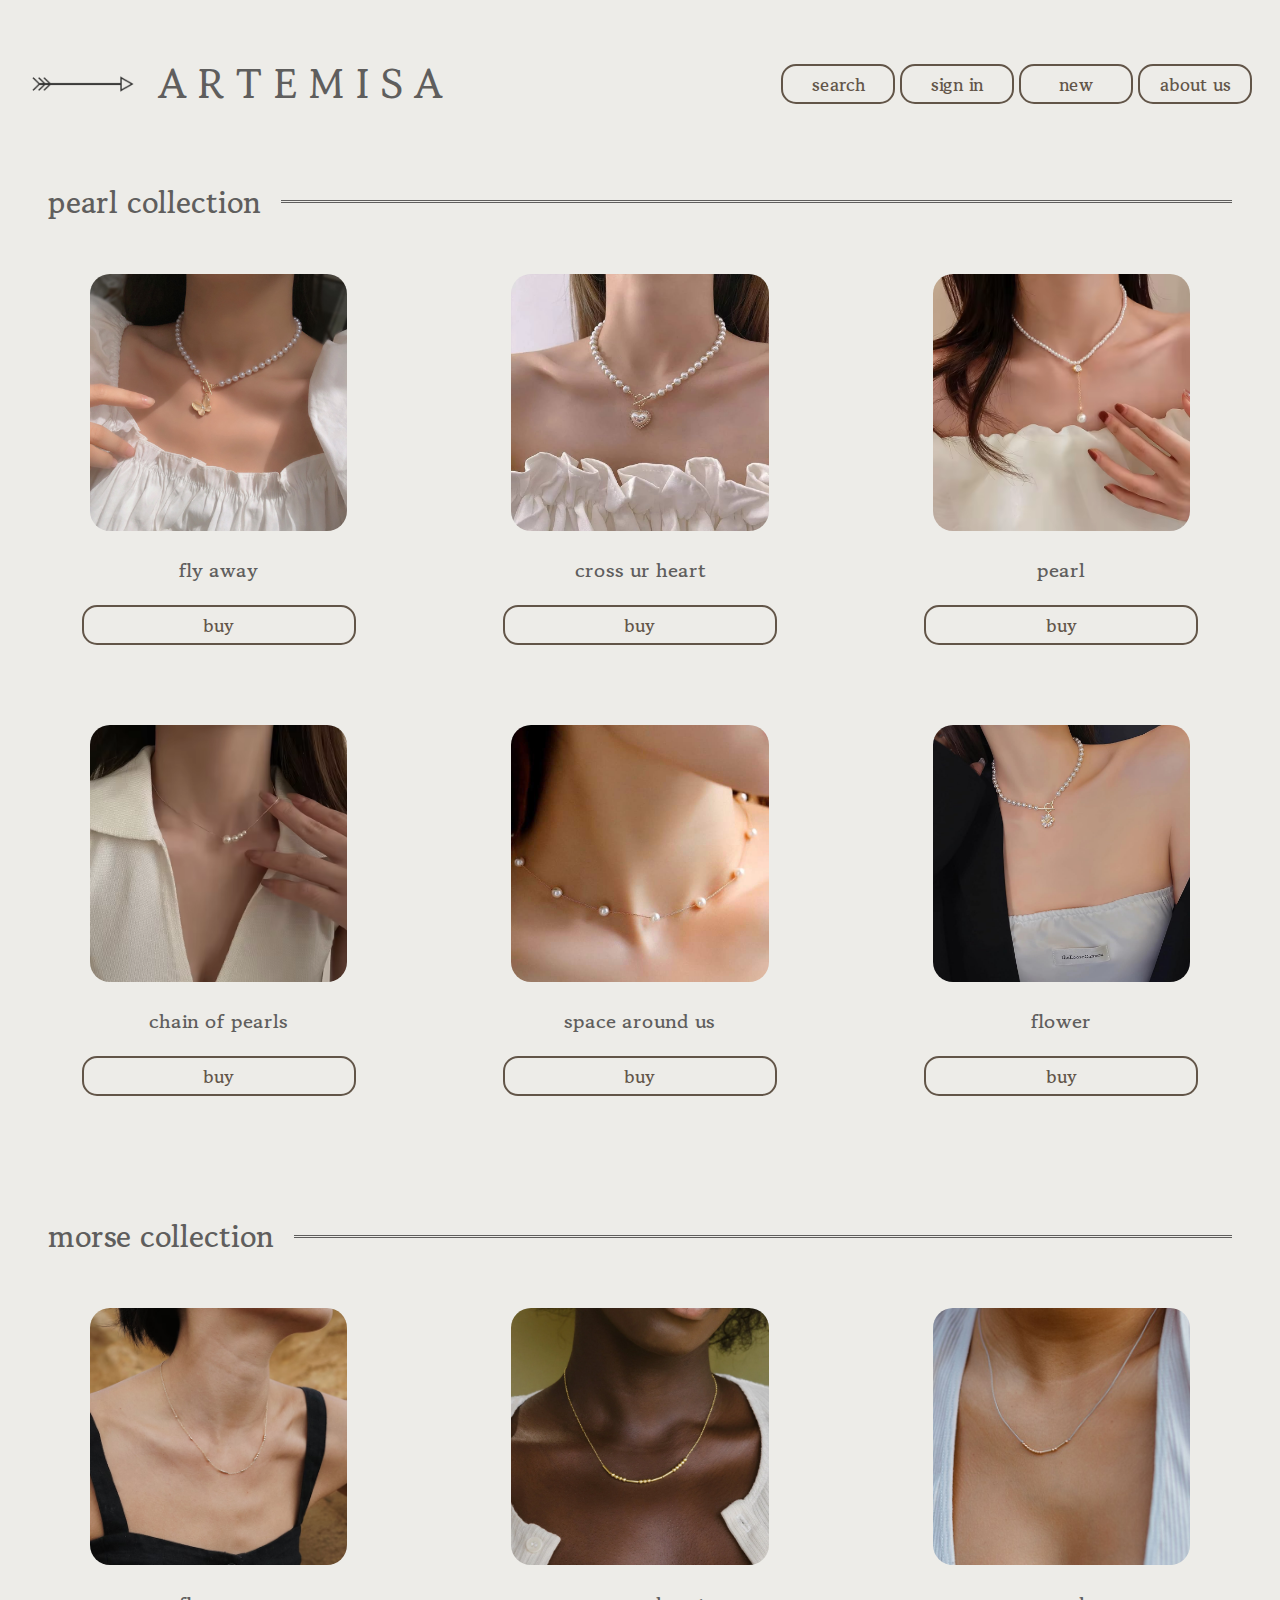
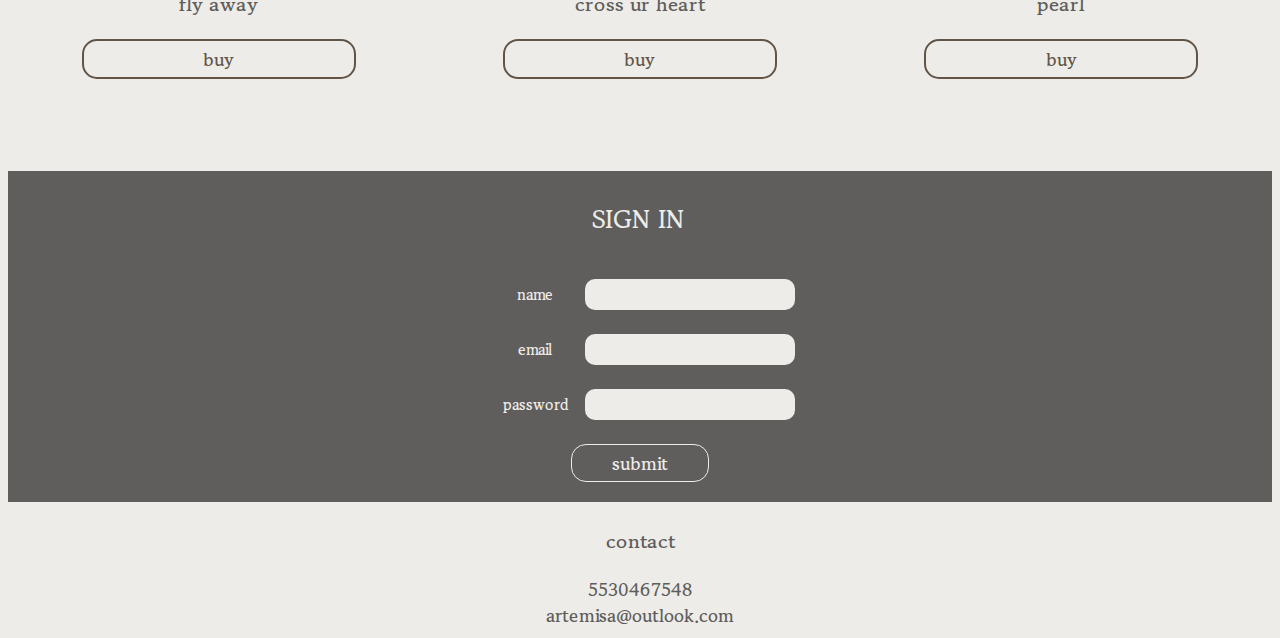
<file: index.html>
<!DOCTYPE html>
<html lang="en">
<head>
    <meta charset="UTF-8">
    <meta http-equiv="X-UA-Compatible" content="IE=edge"> 
    <meta name="viewport" content="width=device-width, initial-scale=1.0">
    <link rel="preconnect" href="https://fonts.googleapis.com">
    <link rel="preconnect" href="https://fonts.gstatic.com" crossorigin>
    <link href="https://fonts.googleapis.com/css2?family=Gowun+Batang:wght@400;700&display=swap" rel="stylesheet">
    <link  rel="stylesheet" href="CSS/styles.css">
    <title>artemisa</title>
</head>
<body>
   <header class="grid-contenedor">

        <article class="contenedor-a">
            <img src="CSS/img/FLECHA.webp">
            <h1>A R T E M I S A</h1>
        </article>
        

        <article class="contenedor-c">
                <a href="https://taylor.lnk.to/TTPD-theanthology">search</a>
                <a href="https://taylor.lnk.to/TTPD-theanthology">sign in</a>
                <a href="https://www.taylorswift.com/">new</a>
                <a href="bootstrap.html/bootstrap.html">about us</a>
        </article>
    

    </header>

    <main >
        
        <article class="titulo">
            <h1>pearl collection</h1>
            <span class="linea"></span>
        </article>

    
        <article class="contenedor-100">
    
            <div class="contenedor-1">
                <img src="CSS/img/Collar1.jfif">
                <p>fly away</p>
                <a href="https://store.taylorswift.com/">buy</a>
            </div>

            <div class="contenedor-2">
                <img src="CSS/img/Collar2.jpg">
                <p>cross ur heart</p>
                <a href="https://store.taylorswift.com/">buy</a>
            </div>

            <div class="contenedor-3">
                <img src="CSS/img/Collar3.avif">
                <p>pearl</p>
                <a href="https://store.taylorswift.com/">buy</a>
            </div>

            <div class="contenedor-4">
                <img src="CSS/img/Collar4.avif">
                <p>chain of pearls</p>
                <a href="https://store.taylorswift.com/">buy</a>
            </div>

            <div class="contenedor-5">
                <img src="CSS/img/Collar5.jpg">
                <p>space around us</p>
                <a href="https://store.taylorswift.com/">buy</a>
            </div>

            <div class="contenedor-6">
                <img src="CSS/img/Collar6.jpg">
                <p>flower</p>
                <a href="https://store.taylorswift.com/">buy</a>
            </div>

        </article>  

<br>
<br>

        <article class="titulo-2">
            <h1>morse collection</h1>
            <span class="linea"></span>
        </article>


        <article class="contenedor-150">
    
            <div class="contenedor-7">
                <img src="CSS/img/MORSE1.avif">
                <p>fly away</p>
                <a href="https://store.taylorswift.com/">buy</a>
            </div>

            <div class="contenedor-8">
                <img src="CSS/img/MORSE2.webp">
                <p>cross ur heart</p>
                <a href="https://store.taylorswift.com/">buy</a>
            </div>

            <div class="contenedor-9">
                <img src="CSS/img/MORSE3.jpg">
                <p>pearl</p>
                <a href="https://store.taylorswift.com/">buy</a>
            </div>

        </article>
        
    </main>

    <footer>

        <article class="registro">
            <h5>SIGN IN</h5>
                
            <form class="contenedor-200">
                <div>
                    <label for="name">name</label>
                    <input type="text" id="name" name="name">
                </div>

                <br>

                <div>
                    <label for="email">email</label>
                    <input type="email" id="email" name="email">
                </div>

                <br>

                <div>
                    <label for="password">password</label>
                    <input type="password" id="password" name="password">
                </div>

                <br>

                <div>
                   <button class="contenedor-final">submit</button>
                </div>
                
            </form>
            
            <div class="contacto">
                <h3>contact</h3>
                    <a href="tel:5530467548">5530467548</a>
                    <a href="mailto:artemisa@outlook.com">artemisa@outlook.com</a>
            </div>

        </article>
    
    </footer>

<br>
<br>
    
</body>
</html>
</file>
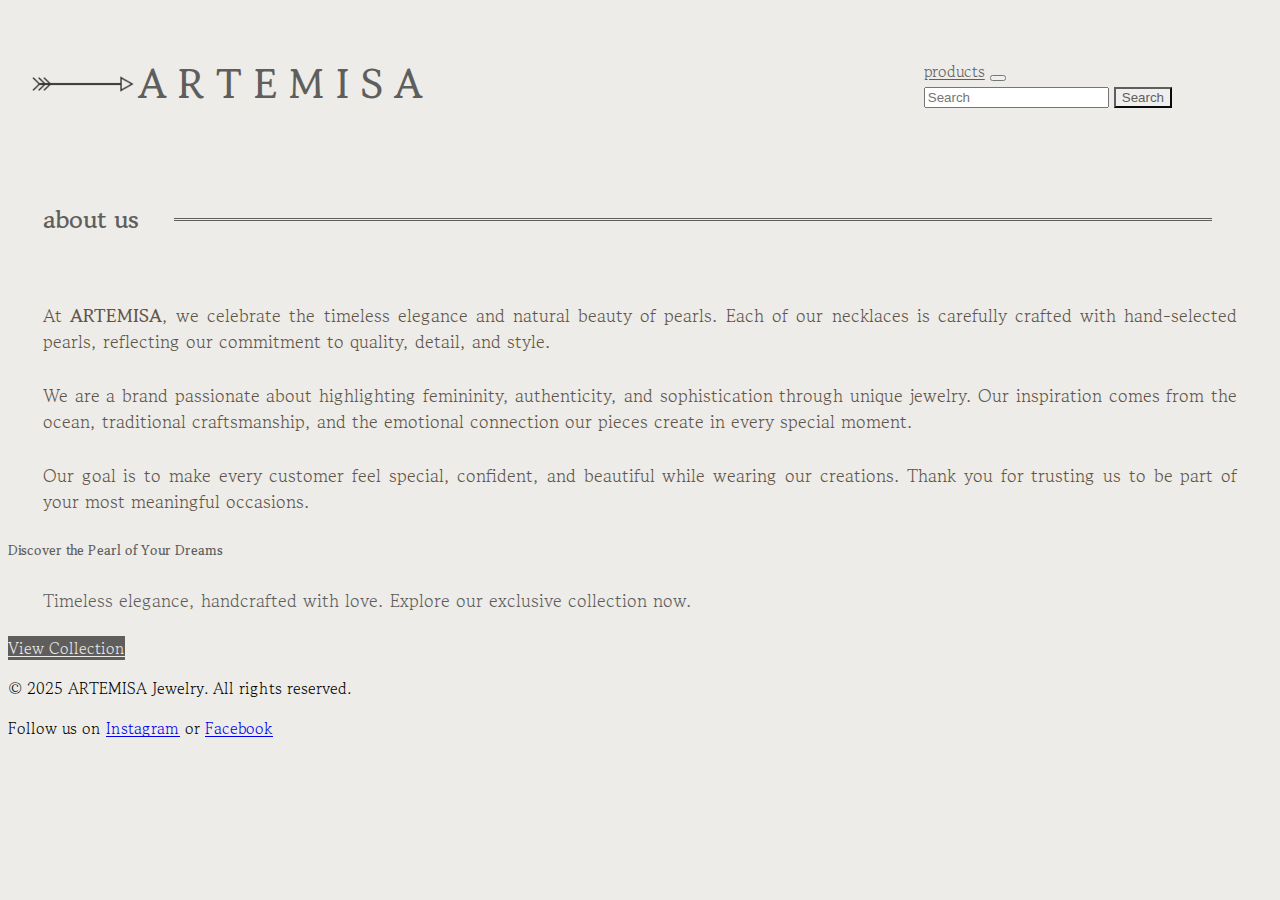
<file: bootstrap.html/bootstrap.html>
<!DOCTYPE html>
<html lang="en">
<head>
    <meta charset="UTF-8">
    <meta http-equiv="X-UA-Compatible" content="IE=edge"> 
    <meta name="viewport" content="width=device-width, initial-scale=1.0">
    <link rel="preconnect" href="https://fonts.googleapis.com">
    <link rel="preconnect" href="https://fonts.gstatic.com" crossorigin>
    <link href="https://fonts.googleapis.com/css2?family=Gowun+Batang:wght@400;700&display=swap" rel="stylesheet">
    <link href="https://cdn.jsdelivr.net/npm/bootstrap@5.3.6/dist/css/bootstrap.min.css" rel="stylesheet" integrity="sha384-4Q6Gf2aSP4eDXB8Miphtr37CMZZQ5oXLH2yaXMJ2w8e2ZtHTl7GptT4jmndRuHDT" crossorigin="anonymous"/>
    <link  rel="stylesheet" href="styles/styles.css">
    <title>bootstrap</title>
</head>
<body>

    <header class="grid-contenedor">
        <article class="contenedor_1">
            <img src="styles/img/FLECHA.webp">
            <h1>A R T E M I S A</h1>
        </article>

        <article class="contenedor_2">
            <nav class="navbar navbar-expand-lg bg-body-tertiary">
                <div class="container-fluid">
                    <a class="navbar-brand" href="#">products</a>
                    <button class="navbar-toggler" type="button" data-bs-toggle="collapse" data-bs-target="#navbarSupportedContent">
                        <span class="navbar-toggler-icon"></span>
                    </button>
                        <div class="collapse navbar-collapse" id="navbarSupportedContent">
                            <form class="d-flex ms-auto" role="search">
                                <input class="form-control me-2" type="search" placeholder="Search" aria-label="Search"/>
                                <button class="btn btn-outline-success" type="submit">Search</button>
                            </form>
                        </div>
                </div>
            </nav>
    </article>
    </header>

    <main >
        <article>
            <div class="titulo">
                <h1>about us</h1>
                <span class="linea"></span>
            </div>
            <div>
                <p>
                At <strong>ARTEMISA</strong>, we celebrate the timeless elegance and natural beauty of pearls. 
                Each of our necklaces is carefully crafted with hand-selected pearls, 
                reflecting our commitment to quality, detail, and style.
                </p>
                <p>
                We are a brand passionate about highlighting femininity, authenticity, and sophistication 
                through unique jewelry. Our inspiration comes from the ocean, traditional craftsmanship, 
                and the emotional connection our pieces create in every special moment.
                </p>
                <p>
                Our goal is to make every customer feel special, confident, and beautiful while wearing our creations.
                Thank you for trusting us to be part of your most meaningful occasions.
                </p>
            </div>
        </article>
    
        <section class="my-5">
            <div class="card text-center">
                <div class="card-body">
                    <h5 class="card-title">Discover the Pearl of Your Dreams</h5>
                    <p class="card-text">Timeless elegance, handcrafted with love. Explore our exclusive collection now.</p>
                    <a href="../index.html" class="btn btn-primary">View Collection</a>
                </div>
            </div>
        </section>
    </main>

    <footer class="bg-dark text-white text-center py-4 mt-5">
        <div class="container">
            <p class="mb-1">© 2025 ARTEMISA Jewelry. All rights reserved.</p>
            <p class="mb-0">Follow us on 
            <a href="#" class="text-white text-decoration-underline">Instagram</a> or 
            <a href="#" class="text-white text-decoration-underline">Facebook</a>
            </p>
        </div>
    </footer>

</body>
</file>
<file: CSS/styles.css>
main .contenedor-150 a:hover, main .contenedor-100 a:hover, body header.grid-contenedor article.contenedor-c a:hover {
  background-color: #5f5e5d;
  color: #edece8;
}

body {
  background-color: #edece8;
  font-family: "Gowun Batang", serif;
  font-weight: 400;
  font-weight: normal;
}
body header.grid-contenedor {
  display: flex;
  box-sizing: border-box;
  flex-direction: row;
  justify-content: space-between;
  align-items: center;
  padding: 20px;
}
@media (max-width: 800px) {
  body header.grid-contenedor {
    display: flex;
    flex-direction: column;
    width: 80%;
    justify-content: center;
    align-items: center;
  }
}
body header.grid-contenedor article.contenedor-a {
  display: flex;
  align-items: center;
  flex-direction: row;
  gap: 20px;
}
body header.grid-contenedor article.contenedor-a img {
  width: 110px;
  opacity: 0.8;
}
body header.grid-contenedor article.contenedor-a h1 {
  font-size: 40px;
  color: #5f5e5d;
}
body header.grid-contenedor article.contenedor-c {
  display: flex;
  flex-direction: row;
  gap: 5px;
}
@media (max-width: 800px) {
  body header.grid-contenedor article.contenedor-c {
    display: flex;
    flex-direction: column;
    width: 80%;
    justify-content: center;
  }
}
body header.grid-contenedor article.contenedor-c a {
  display: flex;
  justify-content: center;
  color: #625548;
  text-decoration: none;
  text-align: center;
  font-size: 18px;
  border: #625548 solid 2px;
  border-radius: 15px;
  padding: 5px 15px 5px 15px;
  font-weight: bold;
  transition: 0.4s;
  width: 80px;
}
main .titulo {
  display: flex;
  justify-content: flex-start;
  align-items: center;
  padding-left: 40px;
  gap: 20px;
  font-size: 15px;
  color: #5f5e5d;
}
main .titulo .linea {
  flex: 1;
  height: 0px;
  border-top: 3px double #5f5e5d;
  margin-right: 40px;
}
main .contenedor-100 {
  display: grid;
  grid-template-columns: 1fr 1fr 1fr;
  grid-template-rows: auto;
  text-align: center;
  justify-content: center;
  justify-items: center;
}
@media (max-width: 800px) {
  main .contenedor-100 {
    display: flex;
    flex-direction: column;
    width: 80%;
    justify-content: center;
  }
}
main .contenedor-100 .contenedor-1 {
  padding: 10px 10px 30px 10px;
  margin: 20px 40px 20px 40px;
  justify-items: center;
  overflow: hidden;
  grid-column: 1/2;
  grid-row: 1/2;
}
main .contenedor-100 .contenedor-2 {
  padding: 10px 10px 30px 10px;
  margin: 20px 40px 20px 40px;
  justify-items: center;
  overflow: hidden;
  grid-column: 2/3;
  grid-row: 1/2;
}
main .contenedor-100 .contenedor-3 {
  padding: 10px 10px 30px 10px;
  margin: 20px 40px 20px 40px;
  justify-items: center;
  overflow: hidden;
  grid-column: 3/4;
  grid-row: 1/2;
}
main .contenedor-100 .contenedor-4 {
  padding: 10px 10px 30px 10px;
  margin: 20px 40px 20px 40px;
  justify-items: center;
  overflow: hidden;
  grid-column: 1/2;
  grid-row: 2/3;
}
main .contenedor-100 .contenedor-5 {
  padding: 10px 10px 30px 10px;
  margin: 20px 40px 20px 40px;
  justify-items: center;
  overflow: hidden;
  grid-column: 2/3;
  grid-row: 2/3;
}
main .contenedor-100 .contenedor-6 {
  padding: 10px 10px 30px 10px;
  margin: 20px 40px 20px 40px;
  justify-items: center;
  overflow: hidden;
  grid-column: 3/4;
  grid-row: 2/3;
}
main .contenedor-100 img {
  width: 80%;
  transition: 0.4s;
  border-radius: 20px;
}
main .contenedor-100 img:hover {
  transform: scale(1.08);
}
main .contenedor-100 p {
  color: #5f5e5d;
  text-align: center;
  font-size: 20px;
  font-weight: bold;
}
main .contenedor-100 a {
  display: flex;
  justify-content: center;
  color: #625548;
  text-decoration: none;
  text-align: center;
  font-size: 18px;
  border: #625548 solid 2px;
  border-radius: 15px;
  padding: 5px 15px 5px 15px;
  font-weight: bold;
  transition: 0.4s;
  width: 240px;
}
main .titulo-2 {
  display: flex;
  justify-content: flex-start;
  align-items: center;
  padding-left: 40px;
  gap: 20px;
  font-size: 15px;
  color: #5f5e5d;
}
main .titulo-2 .linea {
  flex: 1;
  height: 0px;
  border-top: 3px double #5f5e5d;
  margin-right: 40px;
}
main .contenedor-150 {
  display: grid;
  grid-template-columns: 1fr 1fr 1fr;
  grid-template-rows: auto;
  text-align: center;
  justify-content: center;
  justify-items: center;
}
@media (max-width: 800px) {
  main .contenedor-150 {
    display: flex;
    flex-direction: column;
    width: 80%;
    justify-content: center;
  }
}
main .contenedor-150 .contenedor-7 {
  padding: 10px 10px 30px 10px;
  margin: 20px 40px 20px 40px;
  justify-items: center;
  overflow: hidden;
  grid-column: 1/2;
  grid-row: 1/2;
}
main .contenedor-150 .contenedor-8 {
  padding: 10px 10px 30px 10px;
  margin: 20px 40px 20px 40px;
  justify-items: center;
  overflow: hidden;
  grid-column: 2/3;
  grid-row: 1/2;
}
main .contenedor-150 .contenedor-9 {
  padding: 10px 10px 30px 10px;
  margin: 20px 40px 20px 40px;
  justify-items: center;
  overflow: hidden;
  grid-column: 3/4;
  grid-row: 1/2;
}
main .contenedor-150 img {
  width: 80%;
  transition: 0.4s;
  border-radius: 20px;
}
main .contenedor-150 img:hover {
  transform: scale(1.08);
}
main .contenedor-150 p {
  color: #5f5e5d;
  text-align: center;
  font-size: 20px;
  font-weight: bold;
}
main .contenedor-150 a {
  display: flex;
  justify-content: center;
  color: #625548;
  text-decoration: none;
  text-align: center;
  font-size: 18px;
  border: #625548 solid 2px;
  border-radius: 15px;
  padding: 5px 15px 5px 15px;
  font-weight: bold;
  transition: 0.4s;
  width: 240px;
}
footer .registro {
  background-color: #5f5e5d;
  width: 100%;
  height: 400px;
}
footer .registro h5 {
  display: flex;
  text-align: center;
  align-items: center;
  justify-content: center;
  padding-top: 30px;
  font-size: 25px;
  font-weight: bold;
  color: #edece8;
  margin-right: 5px;
  text-decoration: none;
  transition: 0.4s;
  font-weight: bold;
}
footer .registro h5 h5:hover {
  background-color: #5f5e5d;
  color: #edece8;
}
footer .contenedor-200 {
  display: flex;
  text-align: center;
  align-items: center;
  justify-content: center;
  flex-direction: column;
  padding-bottom: 20px;
}
footer .contenedor-200 div {
  display: flex;
  text-align: center;
  align-items: center;
  justify-content: center;
  width: 100%;
}
footer .contenedor-200 div label {
  width: 100px;
  color: #edece8;
  text-align: center;
  font-size: 15px;
  font-weight: bold;
}
footer .contenedor-200 div input {
  justify-content: end;
  width: 200px;
  padding: 5px;
  border: none;
  border-radius: 10px;
  font-size: 18px;
  background-color: #edece8;
  color: #5f5e5d;
}
footer .contenedor-200 div input:focus {
  outline: none;
  border: 1px solid #5f5e5d;
  background-color: #edece8;
}
footer .contenedor-final {
  font-family: "Gowun Batang", serif;
  background-color: #5f5e5d;
  border-radius: 15px;
  border: 1px solid #edece8;
  padding: 5px 40px;
  color: #edece8;
  text-align: center;
  font-size: 18px;
  font-weight: bold;
  transition: 0.4s;
}
footer .contenedor-final:hover {
  background-color: #edece8;
  color: #5f5e5d;
}
footer .contacto {
  display: flex;
  text-align: center;
  align-items: center;
  justify-content: center;
  flex-direction: column;
  background-color: #edece8;
  padding-top: 5px;
  padding-bottom: 10px;
}
footer .contacto h3 {
  font-size: 20px;
  color: #5f5e5d;
}
footer .contacto a {
  color: #5f5e5d;
  text-align: center;
  font-size: 18px;
  font-weight: bold;
  text-decoration: none;
}/*# sourceMappingURL=styles.css.map */
</file>
<file: bootstrap.html/styles/styles.css>
body {
  background-color: #edece8;
  font-family: "Gowun Batang", serif;
  font-weight: 400;
  font-style: normal;
}

.grid-contenedor {
  display: flex;
  justify-content: space-between;
  align-items: center;
}
@media (max-width: 800px) {
  .grid-contenedor {
    display: flex;
    flex-direction: column;
  }
}

.contenedor_1 {
  display: flex;
  box-sizing: border-box;
  flex-direction: row;
  justify-content: left;
  align-items: center;
  padding: 20px;
}
.contenedor_1 h1 {
  font-size: 40px;
  color: #5f5e5d;
  font-weight: bold;
}
.contenedor_1 img {
  width: 110px;
  opacity: 0.8;
}

.contenedor_2 {
  padding: 0px 100px 0px 0px;
  gap: 20px;
}

main .titulo {
  display: flex;
  justify-content: flex-start;
  align-items: center;
  gap: 20px;
  padding: 20px;
}
main .titulo .linea {
  flex: 1;
  height: 0px;
  border-top: 3px double #5f5e5d;
  margin-right: 40px;
}
main h1 {
  color: #5f5e5d;
  text-decoration: none;
  text-align: left;
  font-size: 25px;
  padding: 5px 15px 5px 15px;
  font-weight: bold;
  transition: 0.4s;
}
main p {
  color: #625548;
  text-decoration: none;
  text-align: justify;
  font-size: 18px;
  padding: 5px 35px 5px 35px;
  font-weight: normal;
  transition: 0.4s;
}
main .card-title,
main .card-text {
  color: #5f5e5d;
}
main .accordion-button,
main .accordion-body {
  background-color: #edece8;
  color: #5f5e5d;
}

.navbar,
.bg-body-tertiary,
.navbar-collapse,
.navbar-nav {
  background-color: #edece8 !important;
}

.navbar-brand,
.nav-link,
.navbar-toggler {
  color: #5f5e5d !important;
}

.navbar-toggler-icon {
  filter: invert(40%);
}

.btn-outline-success {
  border-color: #5f5e5d;
  color: #5f5e5d;
}
.btn-outline-success:hover {
  background-color: #5f5e5d;
  color: #edece8;
}

.my-5 {
  background-color: #edece8;
}
.my-5 h5, .my-5 p {
  color: #5f5e5d;
}
.my-5 .btn {
  background-color: #5f5e5d;
  color: #edece8;
  border: #5f5e5d;
}
.my-5 .btn:hover {
  background-color: #454544;
  color: #edece8;
}/*# sourceMappingURL=styles.css.map */
</file>
